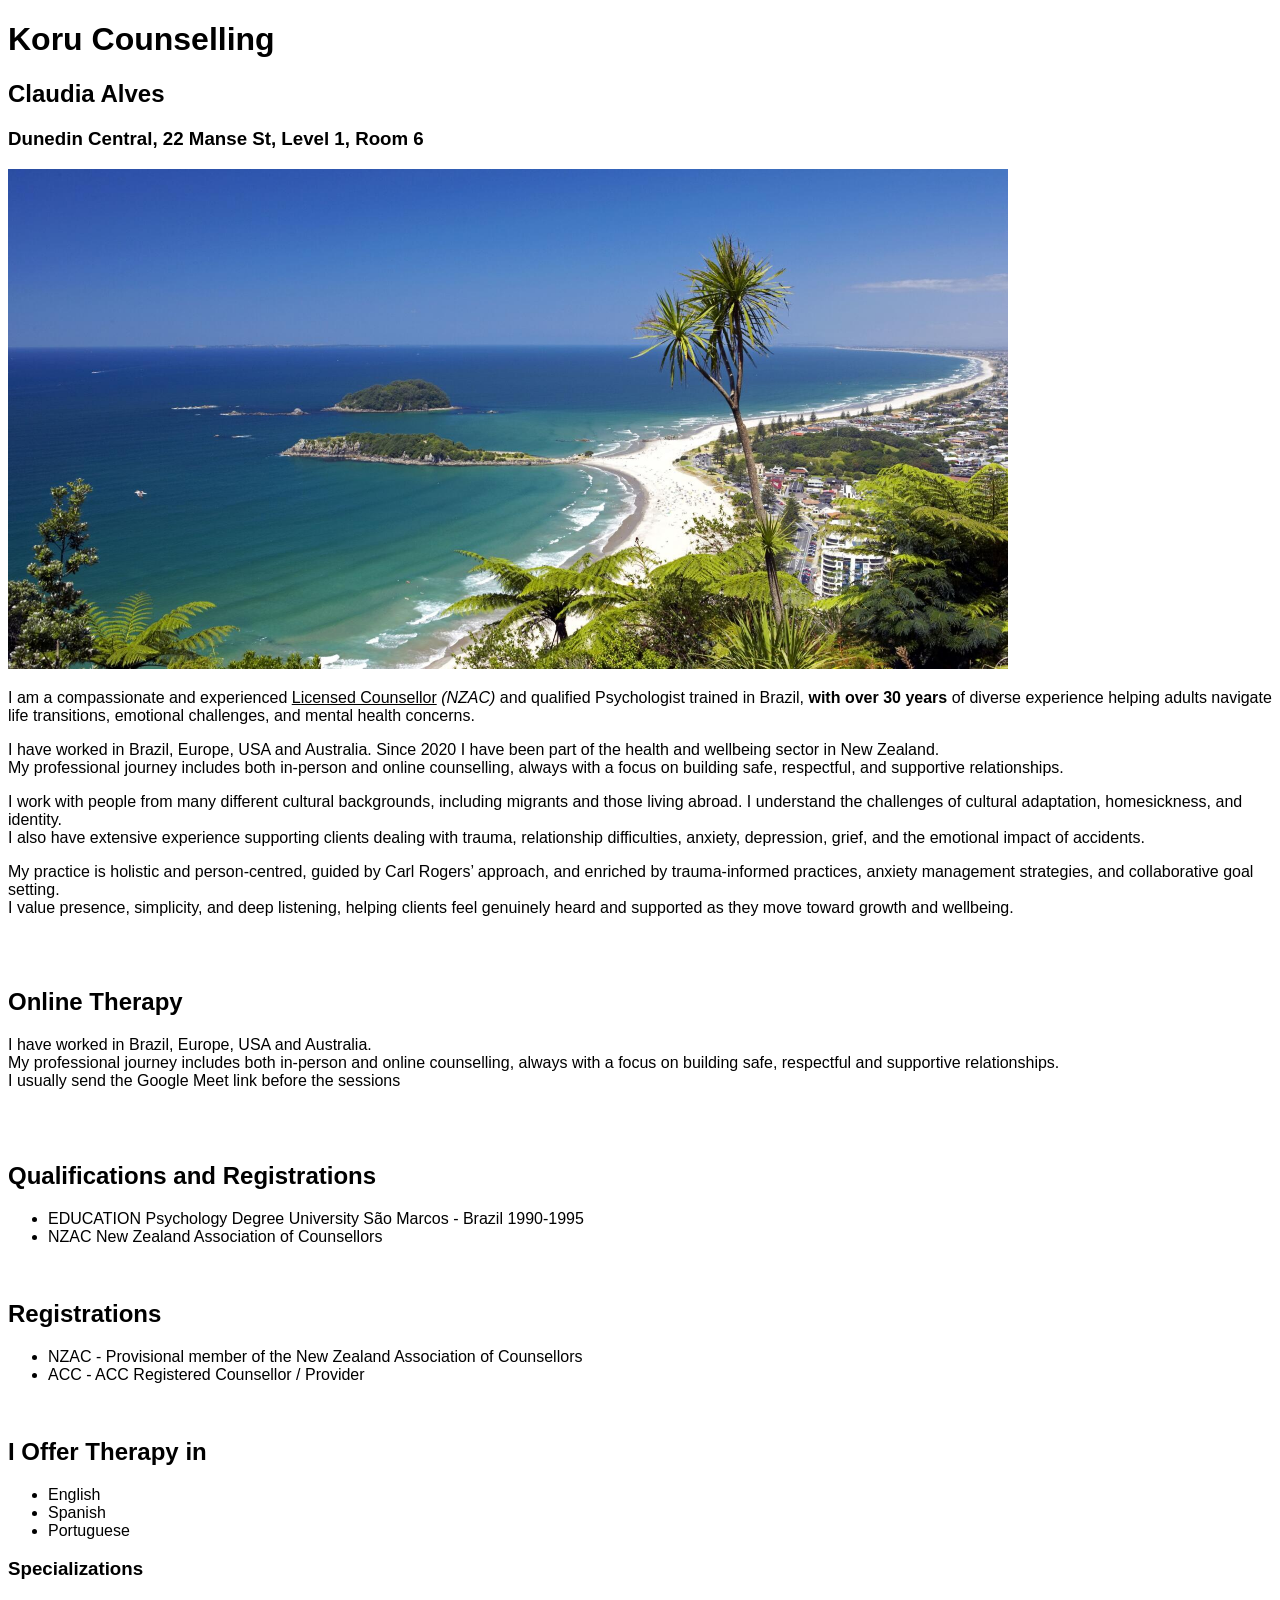
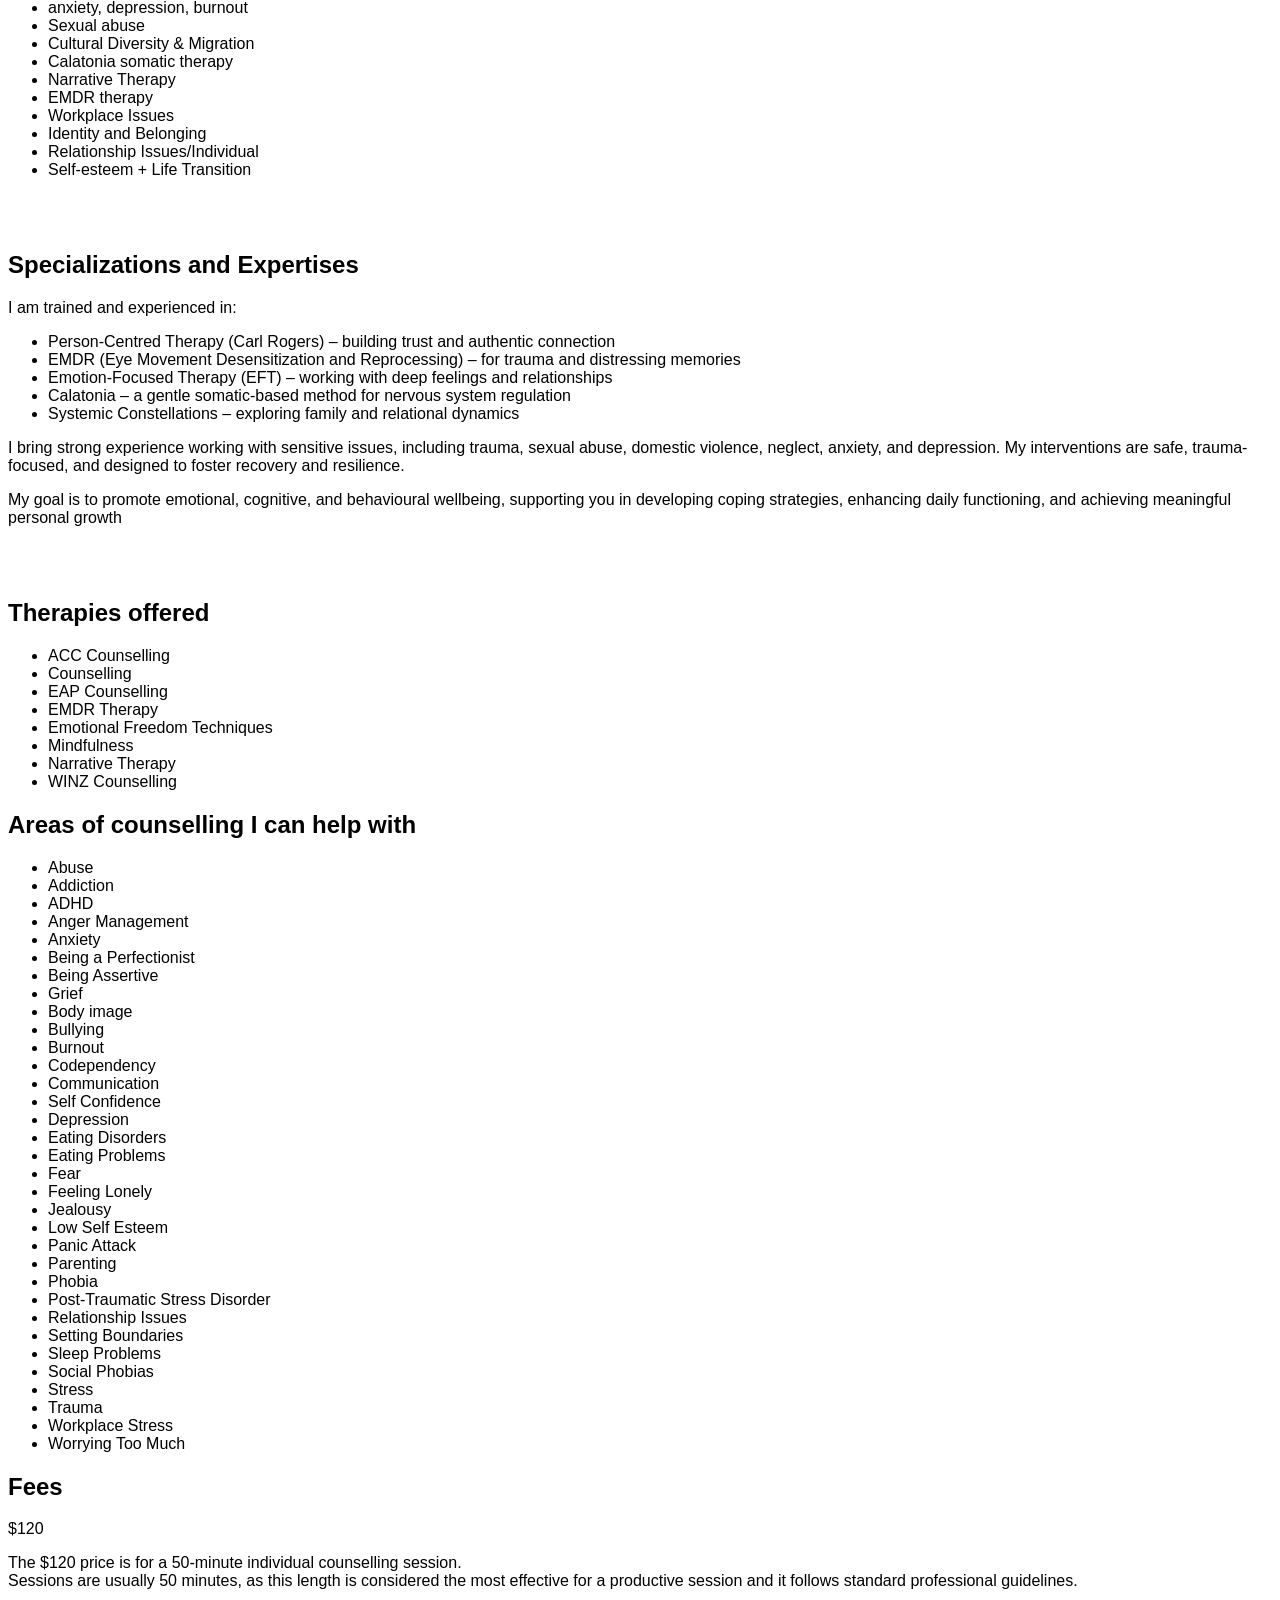
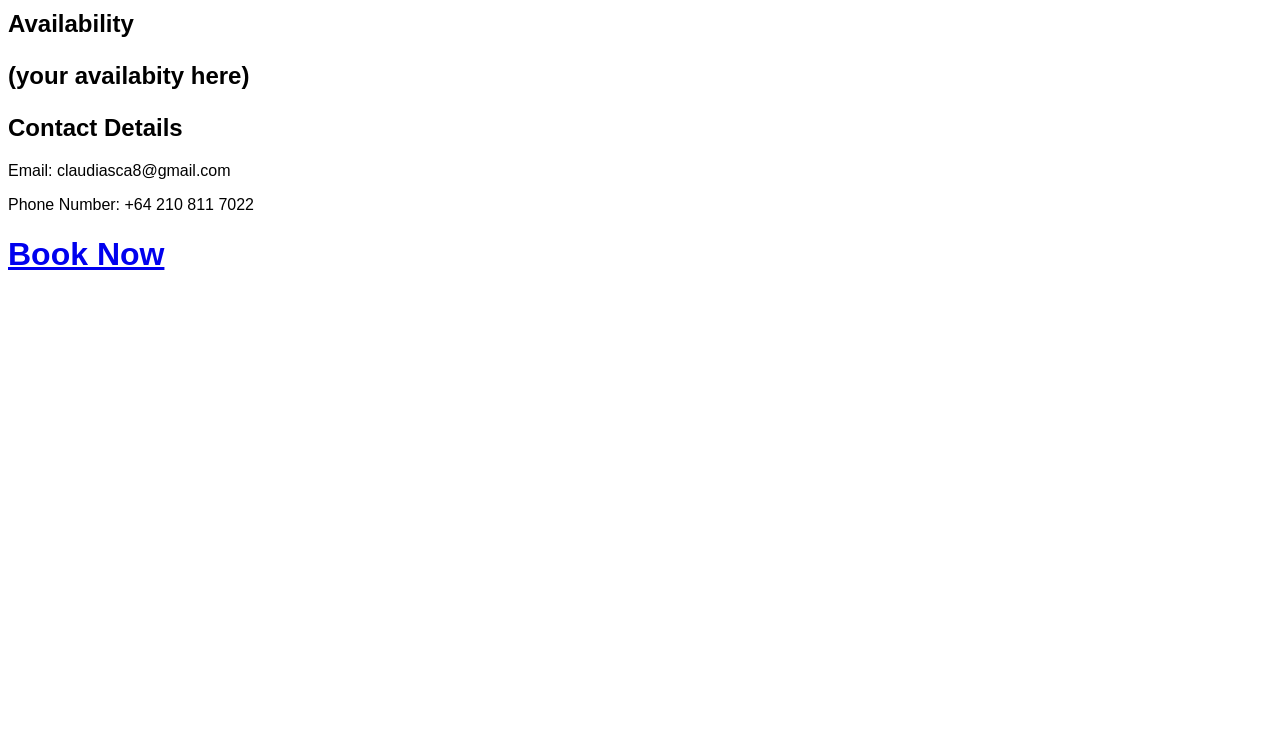
<file: index.html>
<!DOCTYPE html>

<html>

<head>
<title>Koru Counselling</title>
  <meta name="description" content="Counselling in Dunedin New Zealand">
  <meta name="keywords" content="Counselling, Therapy, Dunedin, New Zealand">
  <meta name="author" content="Claudia">
  <meta name="viewport" content="width=device-width, initial-scale=1.0">
  <link rel="stylesheet" href="Style.css">
</head>

<body>

<h1>Koru Counselling</h1>
<h2>Claudia Alves</h2>
<h3>Dunedin Central, 22 Manse St, Level 1, Room 6</h3>

<img src="Nzbeach.jpg" width="1000" height="500" alt="new zealand beach">

<section>

<p>I am a compassionate and experienced <u>Licensed Counsellor</u> <em>(NZAC)</em> and qualified Psychologist trained in Brazil, <b>with over 30 years</b> of diverse experience helping adults navigate life transitions, emotional challenges, and mental health concerns.</p>
<p>I have worked in Brazil, Europe, USA and Australia. Since 2020 I have been part of the health and wellbeing sector in New Zealand.<br> My professional journey includes both in-person and online counselling, always with a focus on building safe, respectful, and supportive relationships.</p>
<p>I work with people from many different cultural backgrounds, including migrants and those living abroad. I understand the challenges of cultural adaptation, homesickness, and identity.<br> I also have extensive experience supporting clients dealing with trauma, relationship difficulties, anxiety, depression, grief, and the emotional impact of accidents.</p>
<p>My practice is holistic and person-centred, guided by Carl Rogers’ approach, and enriched by trauma-informed practices, anxiety management strategies, and collaborative goal setting.<br> I value presence, simplicity, and deep listening, helping clients feel genuinely heard and supported as they move toward growth and wellbeing.</p>
<br><br>
<h2>Online Therapy</h2>
<p>I have worked in Brazil, Europe, USA and Australia.<br>
My professional journey includes both in-person and online counselling, always with a focus on building safe, respectful and supportive relationships.<br>I usually send the Google Meet link before the sessions</p>
<br><br>
</section>

<h2>Qualifications and Registrations</h2>
<ul>
<li>EDUCATION Psychology Degree University São Marcos - Brazil 1990-1995</li>
<li>NZAC New Zealand Association of Counsellors</li>
</ul>
<br>
<h2>Registrations</h2>
<ul>
<li>NZAC - Provisional member of the New Zealand Association of Counsellors</li>
<li>ACC - ACC Registered Counsellor / Provider</li>
</ul>
<br>
<h2>I Offer Therapy in</h2>
<ul>
<li>English</li>
<li>Spanish</li>
<li>Portuguese</li>
</ul>
<section>

<h3>Specializations</h3>
<ul>
<li>anxiety, depression, burnout</li>
<li>Sexual abuse</li>
<li>Cultural Diversity & Migration</li>
<li>Calatonia somatic therapy</li>
<li>Narrative Therapy</li>
<li>EMDR therapy</li>
<li>Workplace Issues</li>
<li>Identity and Belonging</li>
<li>Relationship Issues/Individual</li>
<li>Self-esteem + Life Transition</li>
</ul>

<br><br>

<h2>Specializations and Expertises</h2>
<p>I am trained and experienced in:</p>
<ul>
<li>Person-Centred Therapy (Carl Rogers) – building trust and authentic connection</li>
<li>EMDR (Eye Movement Desensitization and Reprocessing) – for trauma and distressing memories</li>
<li>Emotion-Focused Therapy (EFT) – working with deep feelings and relationships</li>
<li>Calatonia – a gentle somatic-based method for nervous system regulation</li>
<li>Systemic Constellations – exploring family and relational dynamics</li>
</ul>
<p>I bring strong experience working with sensitive issues, including trauma, sexual abuse, domestic violence, neglect, anxiety, and depression. My interventions are safe, trauma-focused, and designed to foster recovery and resilience.</p>
<p>My goal is to promote emotional, cognitive, and behavioural wellbeing, supporting you in developing coping strategies, enhancing daily functioning, and achieving meaningful personal growth</p>

<br><br>

<h2>Therapies offered</h2>
<ul>
<li>ACC Counselling</li>
<li>Counselling</li>
<li>EAP Counselling</li>
<li>EMDR Therapy</li>
<li>Emotional Freedom Techniques</li>
<li>Mindfulness</li>
<li>Narrative Therapy</li>
<li>WINZ Counselling</li>
</ul>

<h2>Areas of counselling I can help with</h2>
<ul>
<li>Abuse</li>
<li>Addiction</li>
<li>ADHD</li>
<li>Anger Management</li>
<li>Anxiety</li>
<li>Being a Perfectionist</li>
<li>Being Assertive</li>
<li>Grief</li>
<li>Body image</li>
<li>Bullying</li>
<li>Burnout</li>
<li>Codependency</li>
<li>Communication</li>
<li>Self Confidence</li>
<li>Depression</li>
<li>Eating Disorders</li>
<li>Eating Problems</li>
<li>Fear</li>
<li>Feeling Lonely</li>
<li>Jealousy</li>
<li>Low Self Esteem</li>
<li>Panic Attack</li>
<li>Parenting</li>
<li>Phobia</li>
<li>Post-Traumatic Stress Disorder</li>
<li>Relationship Issues</li>
<li>Setting Boundaries</li>
<li>Sleep Problems</li>
<li>Social Phobias</li>
<li>Stress</li>
<li>Trauma</li>
<li>Workplace Stress</li>
<li>Worrying Too Much</li>
</ul>

<h2>Fees</h2>
<p>$120</p>
<p>The $120 price is for a 50-minute individual counselling session.<br>
Sessions are usually 50 minutes, as this length is considered the most effective for a productive session and it follows standard professional guidelines.</p>

<h2>Availability<h2>
<p>(your availabity here)</p>

<h2>Contact Details</h2>
<p>Email: claudiasca8@gmail.com</p>
<p>Phone Number: +64 210 811 7022</p>
</section>

<a href="ContactPage.html"><h1><b>Book Now</b></h1></a>

<div class="container">
<iframe src="https://www.google.com/maps/embed?pb=!1m18!1m12!1m3!1d2777.63799349828!2d170.49738197629674!3d-45.878551771083785!2m3!1f0!2f0!3f0!3m2!1i1024!2i768!4f13.1!3m3!1m2!1s0xa82eac0f1d30777f%3A0x87117fad53364b6!2s22%20Manse%20Street%2C%20Central%20Dunedin%2C%20Dunedin%209016!5e0!3m2!1sen!2snz!4v1778806922694!5m2!1sen!2snz" width="600" height="450" style="border:0;" allowfullscreen="" loading="lazy" referrerpolicy="no-referrer-when-downgrade"></iframe>
</div>

</body>

</html>
</file>
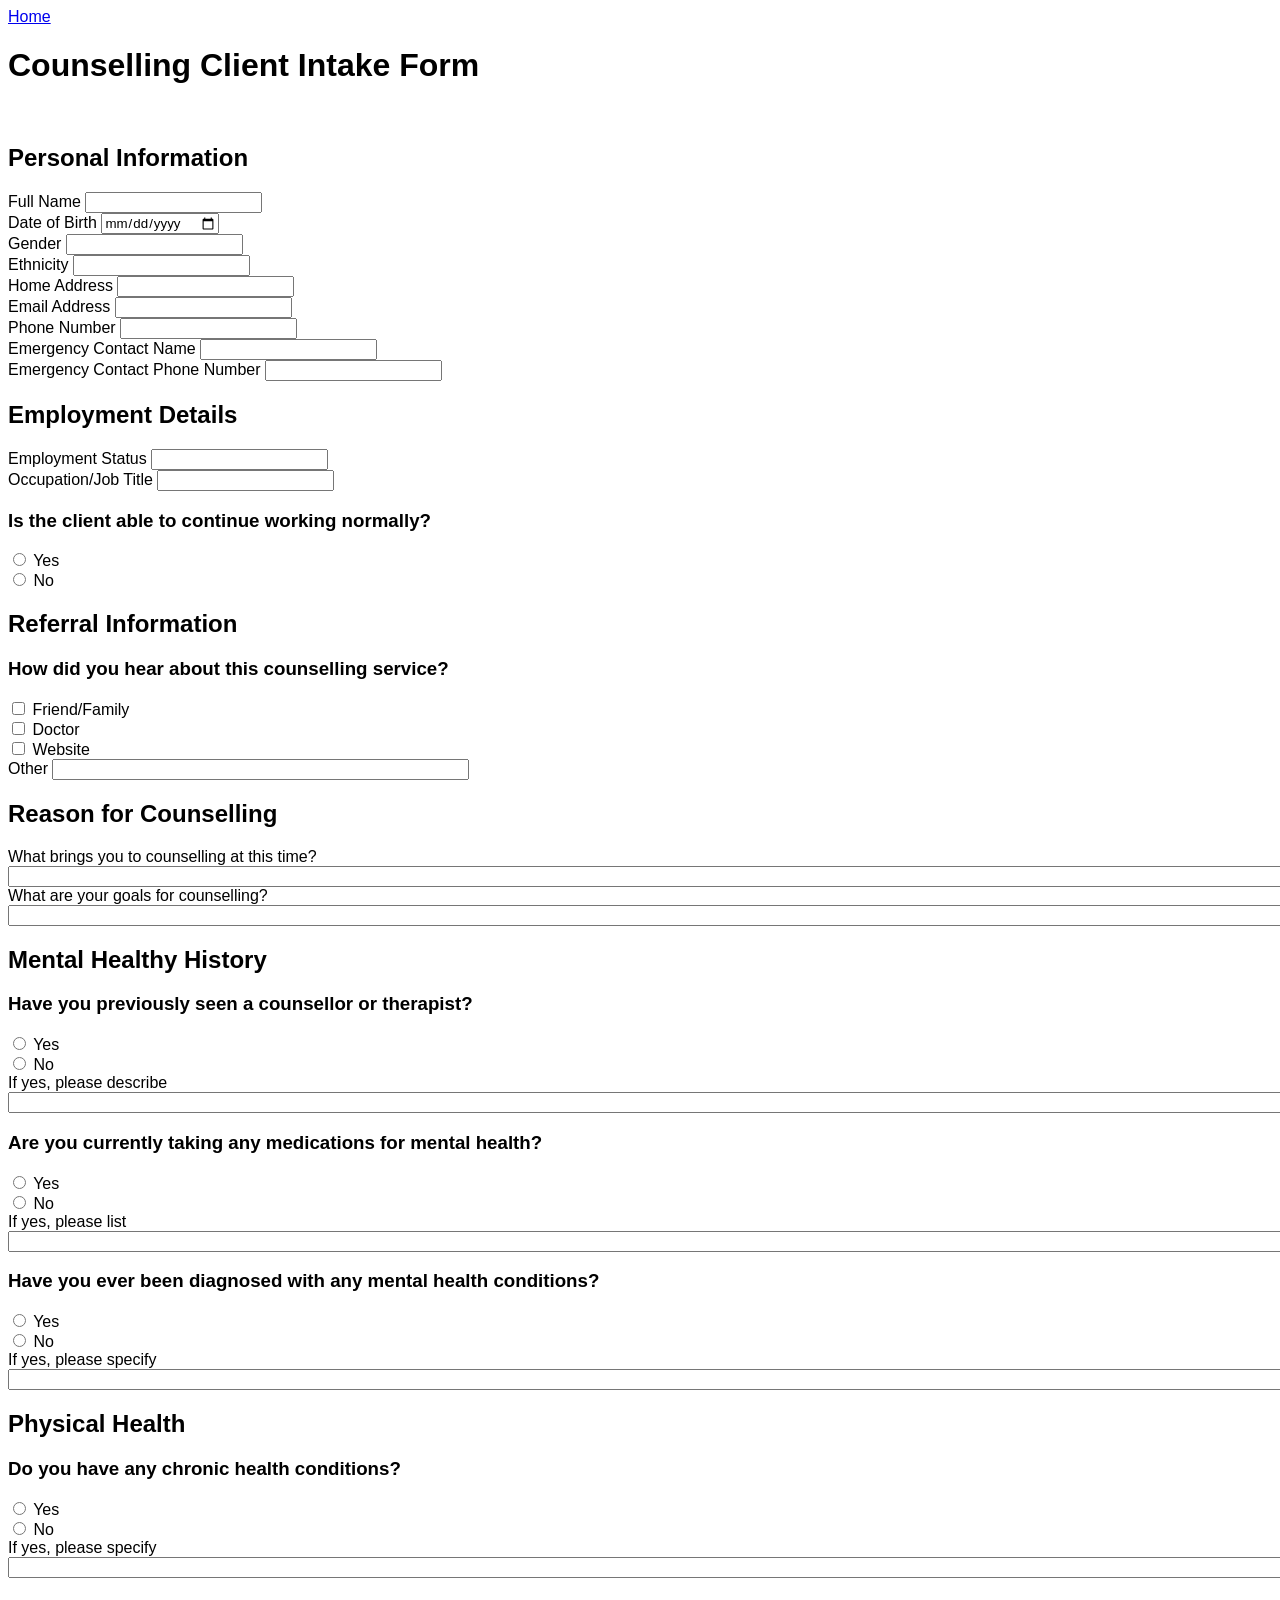
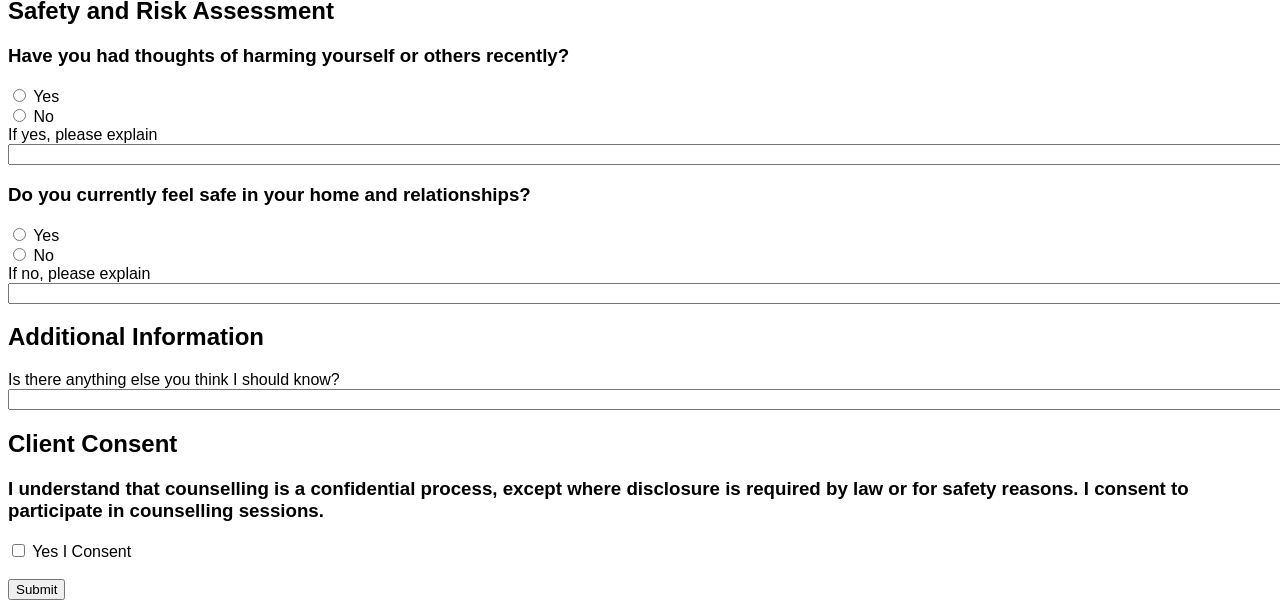
<file: ContactPage.html>
<!DOCTYPE html>

<html>
<head>
<title>Counselling Client Intake Form</title>
<meta name="viewport" content="width=device-width, initial-scale=1.0">
<link rel="stylesheet" href="Style.css">
</head>

<body>

<a href="index.html">Home</a>

<h1>Counselling Client Intake Form</h1>
<br>
<h2>Personal Information</h2>
<form action="https://formsubmit.co/26b779c65fd48e69ff57e8df9015771f" method="POST">
	
	<input type="text" name="_honey" style="display: none;">

	<input type="hidden" name="_captcha" value="false">

	<input type="hidden" name="_next" value="https://ragalbraith48-lang.github.io/FormSubmitDemo/success.html">
	
	<label>Full Name</label>
	<input name="Full&nbsp;Name" required><br>
	<label>Date of Birth</label>
	<input name="Date&nbsp;Of&nbsp;Birth" type="date" required><br>
	<label>Gender</label>
	<input name="Gender" required><br>
	<label>Ethnicity</label>
	<input name="Ethnicity" required><br>
	<label>Home Address</label>
	<input name="Home&nbsp;Address" required><br>
	<label>Email Address</label>
	<input type="email" name="Email&nbsp;Address" required><br>
	<label for="phone">Phone Number</label>
	<input type="tel" name="Phone&nbsp;Number" id="phone" required><br>
	<label>Emergency Contact Name</label>
	<input name="Emergency&nbsp;Contact&nbsp;Name" required><br>
	<label>Emergency Contact Phone Number</label>
	<input name="Emergency&nbsp;Contact&nbsp;Phone&nbsp;Number" required><br>
	
	<h2>Employment Details</h2>
	<label>Employment Status</label>
	<input name="Employment&nbsp;Status" required><br>
	<label>Occupation/Job Title</label>
	<input name="Job&nbsp;Title" required><br>
	
	<div><h3>Is the client able to continue working normally?</h3>
		<div>
		<input type="radio" id="Can&nbsp;Continue&nbsp;Work" name="Can_Continue_Work" value="ContinueWorkYes">
		<label for="ContinueWorkYes"> Yes</label><br>
		</div>
		<div>
		<input type="radio" id="Can&nbsp;Continue&nbsp;Work" name="Can_Continue_Work" value="ContinueWorkNo">
		<label for="ContinueWorkNo"> No</label><br>
		</div>
	</div>
	
	<h2>Referral Information</h2>
	<h3>How did you hear about this counselling service?</h3>
	<input type="checkbox" id="Friend/Family" name="Heard&nbsp;From&nbsp;Friend/Family" value="Friend/Family">
	<label for="Friend/Family"> Friend/Family</label><br>
	<input type="checkbox" id="Doctor" name="Heard&nbsp;From&nbsp;Doctor" value="Doctor">
	<label for="Doctor"> Doctor</label><br>
	<input type="checkbox" id="Website" name="Heard&nbsp;From&nbsp;Website" value="Website">
	<label for="Website"> Website</label><br>
	<label>Other</label>
	<input type="text" id="other" name="Heard&nbsp;From&nbsp;Other&nbsp;Source" size="50"><br>
	
	<h2>Reason for Counselling</h2>
	<label for="CounsellingReason">What brings you to counselling at this time?</label>
    <input type="text" id="CounsellingReason" name="Counselling&nbsp;Reason" size="200" required><br>
	<label for="CounsellingGoals">What are your goals for counselling?</label>
    <input type="text" id="CounsellingGoals" name="Counselling&nbsp;Goals" size="200" required><br>
	
	<h2>Mental Healthy History</h2>
	<div><h3>Have you previously seen a counsellor or therapist?</h3>
	<div>
	<input type="radio" id="YesHaveSeen" name="Seen&nbsp;Therapist&nbsp;Before" value="YesHaveSeen">
	<label for="YesHaveSeen"> Yes</label><br>
	</div>
	<div>
	<input type="radio" id="NoHaventSeen" name="Seen&nbsp;Therapist&nbsp;Before" value="NoHaventSeen">
	<label for="NoHaventSeen"> No</label><br>
	</div>
	<label for="IfYesSeenBefore">If yes, please describe</label>
    <input type="text" id="IfYesSeenBefore" name="If&nbsp;Yes&nbsp;Seen&nbsp;Therapist&nbsp;Before" size="200"><br>
	</div>
	
	<div><h3>Are you currently taking any medications for mental health?</h3>
	<div>
	<input type="radio" id="YesTaking" name="Taking&nbsp;Medication" value="YesTaking">
	<label for="YesTaking"> Yes</label><br>
	</div>
	<div>
	<input type="radio" id="NotTaking" name="Taking&nbsp;Medication" value="NotTaking">
	<label for="NotTaking"> No</label><br>
	</div>
	<label for="IfYesTakenBefore">If yes, please list</label>
    <input type="text" id="IfYesTakenBefore" name="If&nbsp;Yes&nbsp;Taken&nbsp;Before" size="200"><br>
	</div>
	
	<div><h3>Have you ever been diagnosed with any mental health conditions?</h3>
	<div>
	<input type="radio" id="YesDiagnosed" name="Diagnosed&nbsp;Before" value="YesDiagnosed">
	<label for="YesDiagnosed"> Yes</label><br>
	</div>
	<div>
	<input type="radio" id="NotDiagnosed" name="Diagnosed&nbsp;Before" value="NotDiagnosed">
	<label for="NotDiagnosed"> No</label><br>
	</div>
	<label for="IfYesDiagnosedBefore">If yes, please specify</label>
    <input type="text" id="IfYesDiagnosedBefore" name="If&nbsp;Yes&nbsp;Diagnosed&nbsp;Before" size="200"><br>
	</div>
	
	<h2>Physical Health</h2>
	<div><h3>Do you have any chronic health conditions?</h3>
	<div>
	<input type="radio" id="YesHealthConditions" name="Chronic&nbsp;Health&nbsp;Conditions" value="YesHealthConditions">
	<label for="YesHealthConditions"> Yes</label><br>
	</div>
	<div>
	<input type="radio" id="NoHealthConditions" name="Chronic&nbsp;Health&nbsp;Conditions" value="NoHealthConditions">
	<label for="NoHealthConditions"> No</label><br>
	</div>
	<label for="IfYesHealthConditions">If yes, please specify</label>
    <input type="text" id="IfYesHealthConditions" name="If&nbsp;Yes&nbsp;Health&nbsp;Conditions" size="200"><br>
	</div>
	
	<h2>Safety and Risk Assessment</h2>
	<div><h3>Have you had thoughts of harming yourself or others recently?</h3>
	<div>
	<input type="radio" id="YesHadThoughts" name="Thoughts&nbsp;Of&nbsp;Harming&nbsp;Self&nbsp;Or&nbsp;Others" value="YesHadThoughts">
	<label for="YesHadThoughts"> Yes</label><br>
	</div>
	<div>
	<input type="radio" id="NoThoughts" name="Thoughts&nbsp;Of&nbsp;Harming&nbsp;Self&nbsp;Or&nbsp;Others" value="NoThoughts">
	<label for="NoThoughts"> No</label><br>
	</div>
	<label for="IfYesHadThoughts">If yes, please explain</label>
    <input type="text" id="IfYesHadThoughts" name="If&nbsp;Yes&nbsp;Had&nbsp;Thoughts" size="200"><br>
	</div>
	
	<div><h3>Do you currently feel safe in your home and relationships?</h3>
	<div>
	<input type="radio" id="YesSafe" name="Client&nbsp;Feels&nbsp;Safe&nbsp;In&nbsp;Home&nbsp;Or&nbsp;Relationships" value="YesSafe">
	<label for="YesSafe"> Yes</label><br>
	</div>
	<div>
	<input type="radio" id="NotSafe" name="Client&nbsp;Feels&nbsp;Safe&nbsp;In&nbsp;Home&nbsp;Or&nbsp;Relationships" value="NotSafe">
	<label for="NotSafe"> No</label><br>
	</div>
	<label for="IfNotSafe">If no, please explain</label>
    <input type="text" id="IfNotSafe" name="If&nbsp;Not&nbsp;Safe" size="200"><br>
	</div>
	
	<h2>Additional Information</h2>
	<label for="AdditionalDetails">Is there anything else you think I should know?</label>
    <input type="text" id="AdditionalDetails" name="Additional&nbsp;Details" size="200"><br>
	
	<h2>Client Consent</h2>
	<h3>I understand that counselling is a confidential process, except where disclosure is required by law or for safety reasons. I consent to participate in counselling sessions.</h3>
	<input type="checkbox" id="YesUnderstood" name="Consented&nbsp;To&nbsp;Counselling" value="YesUnderstood" required>
	<label for="YesUnderstood">Yes I Consent</label><br><br>
	
	<div class="field is-grouped">
        <div class="control">
          <button class="button is-primary" type="submit" id="submit-button">
            Submit
          </button>
        </div>
      </div>
</form>

</body>

</html>
</file>
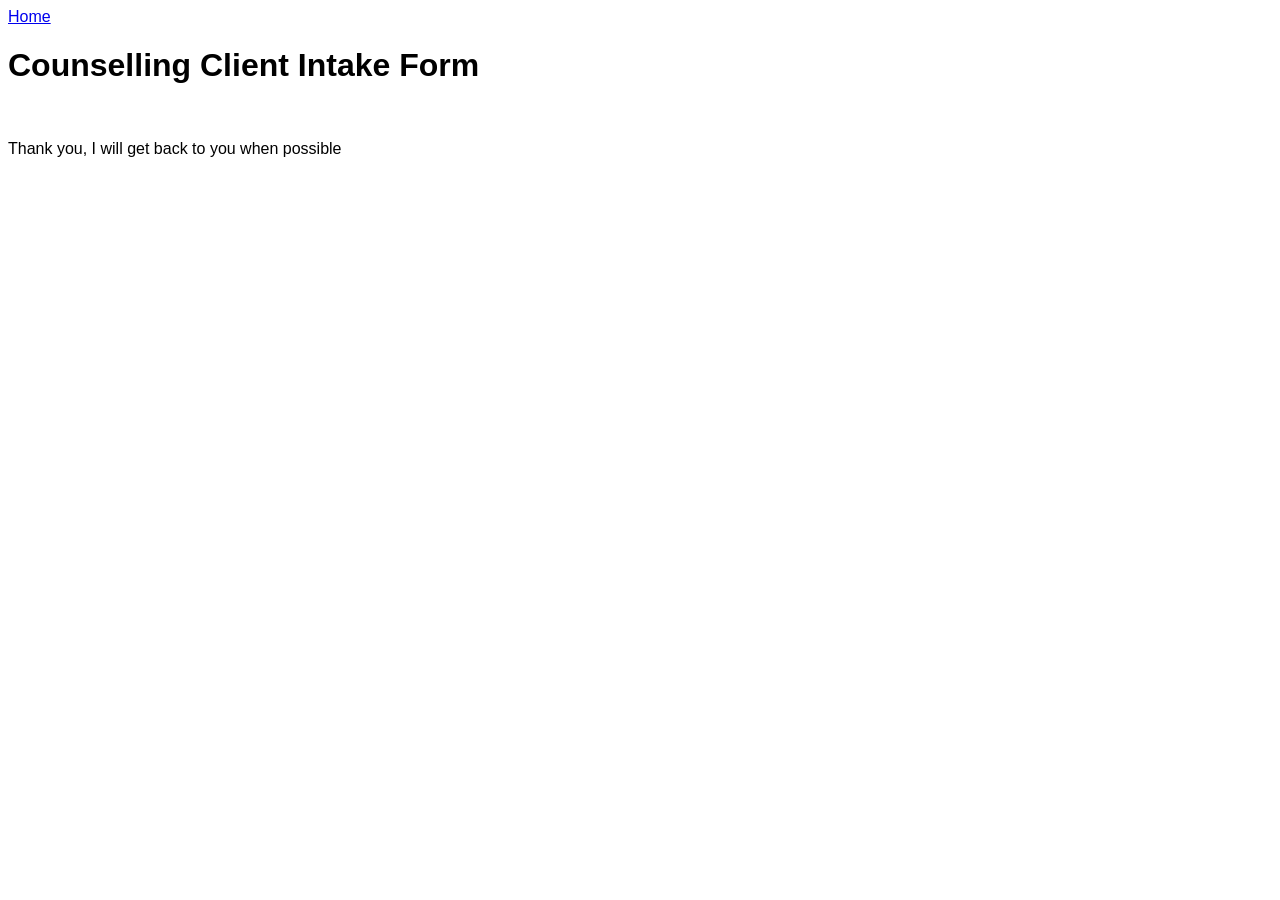
<file: success.html>
<!DOCTYPE html>

<html>
<head>
<title>Counselling Client Intake Form</title>
<meta name="viewport" content="width=device-width, initial-scale=1.0">
<link rel="stylesheet" href="Style.css">
</head>

<body>

<a href="Index.html">Home</a>

<h1>Counselling Client Intake Form</h1>
<br>
<p>Thank you, I will get back to you when possible</p>

</body>

</html>
</file>
<file: Style.css>
* {
  font-family: 'Arial', sans-serif;
}

<style>
* {
   margin: 0;
   padding: 0;
}
</style>

.container{
	width: 100%;
	height: 100vh;
}
</file>
